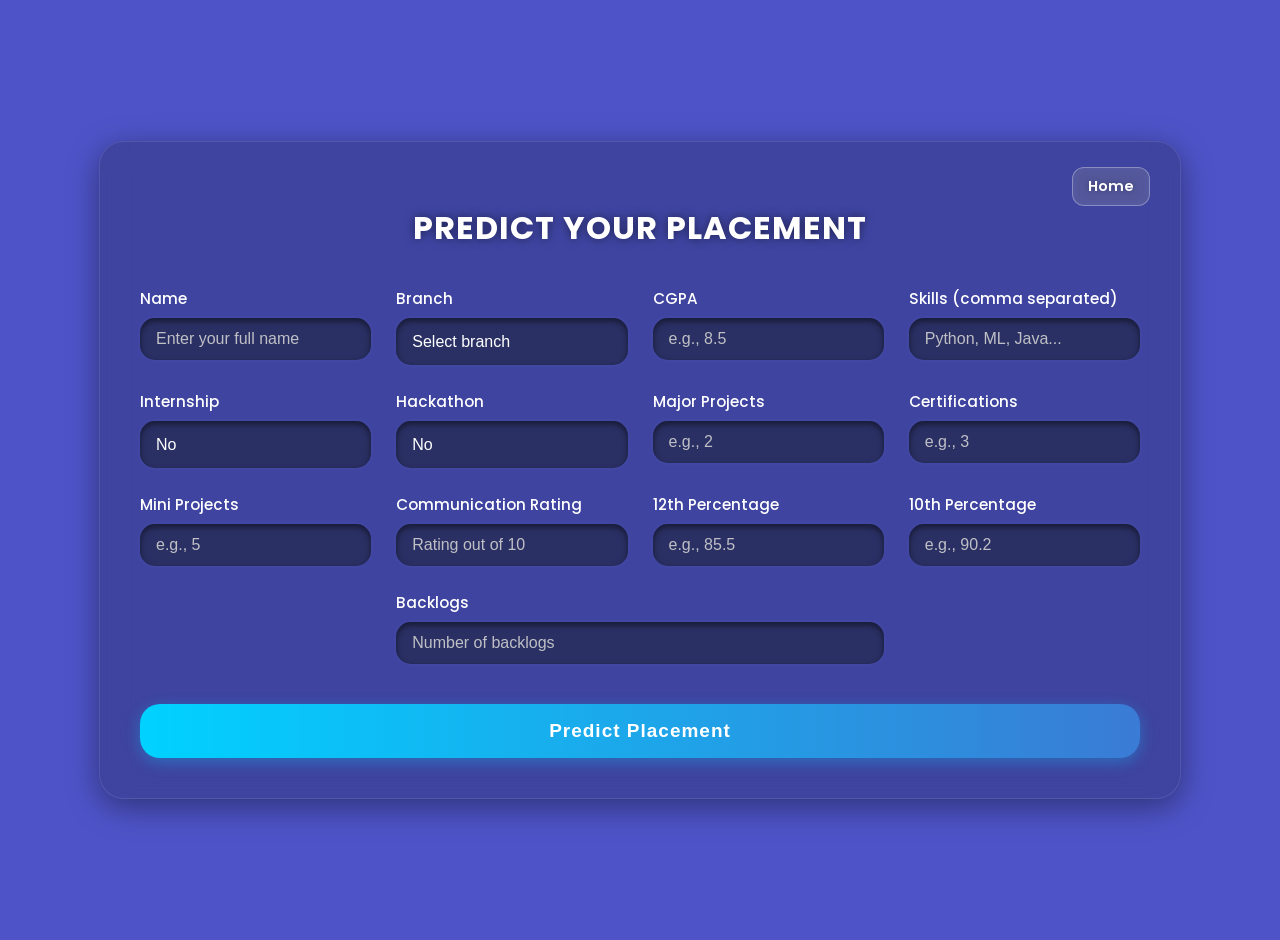
<file: templates/index.html>
<!DOCTYPE html>
<html lang="en">
<head>
    <meta charset="UTF-8">
    <meta name="viewport" content="width=device-width, initial-scale=1.0">
    <title>PLACEMENT PREDICTION</title>

    <!-- Google Font -->
    <link href="https://fonts.googleapis.com/css2?family=Poppins:wght@300;400;500;600;700&display=swap" rel="stylesheet">

    <style>
        /* Base styles and dark theme setup */
        body {
            margin: 0;
            font-family: 'Poppins', sans-serif;
            /* Background matches the color shown in the reference image */
            background: #4e54c8; 
            min-height: 100vh;
            display: flex;
            justify-content: center;
            align-items: center;
            padding: 20px;
        }

        .container {
            width: 90%;
            max-width: 1000px;
            /* Using a slightly darker transparent background for the container */
            background: rgba(40, 45, 100, 0.4); 
            border-radius: 25px;
            padding: 40px;
            backdrop-filter: blur(15px);
            -webkit-backdrop-filter: blur(15px);
            box-shadow: 0 8px 32px rgba(0,0,0,0.4);
            animation: fadeIn 0.7s ease-in-out;
            border: 1px solid rgba(255, 255, 255, 0.1); 
            position: relative; /* CRITICAL: Allows absolute positioning of the Home button inside */
        }

        header h1 {
            text-align: center;
            margin-bottom: 35px;
            color: #fff;
            letter-spacing: 1px;
            font-weight: 700;
            font-size: 32px;
            text-shadow: 0 0 10px rgba(0,0,0,0.5);
        }
        
        /* --- HOME BUTTON STYLES --- */
        .home-button {
            position: absolute;
            top: 25px; 
            right: 30px; 
            color: #fff;
            text-decoration: none;
            font-weight: 600;
            padding: 8px 15px;
            border-radius: 12px;
            background: rgba(255, 255, 255, 0.15); /* Slightly visible glass background */
            backdrop-filter: blur(5px);
            border: 1px solid rgba(255, 255, 255, 0.3);
            transition: all 0.3s ease;
            z-index: 10;
            font-size: 0.9rem;
            text-shadow: 0 0 5px rgba(0,0,0,0.3);
        }

        .home-button:hover {
            background: rgba(0, 210, 255, 0.5); /* Matching the blue gradient hover effect */
            color: #fff;
            transform: scale(1.05);
            box-shadow: 0 4px 15px rgba(0, 210, 255, 0.3);
            border-color: rgba(0, 210, 255, 0.8);
        }
        /* --- END HOME BUTTON STYLES --- */


        /* Grid layout */
        .form-grid {
            display: grid;
            gap: 25px;
            /* Use a maximum of 4 columns (1fr each) */
            grid-template-columns: repeat(4, 1fr); 
        }
        
        .form-group label {
            color: #fff;
            font-weight: 500;
            margin-bottom: 8px;
            display: block; 
            font-size: 0.95rem;
        }

        /* --- REFINED INPUT/SELECT STYLES --- */
        .form-group input,
        .form-group select {
            width: 100%;
            border: none;
            /* Adjusting vertical padding slightly to ensure alignment consistency */
            padding: 12px 16px; 
            border-radius: 15px;
            
            background: #2a3064; 
            color: #FFFFFF; 
            
            outline: none;
            box-shadow: inset 0 3px 6px rgba(0,0,0,0.5), 0 0 5px rgba(255,255,255,0.05);
            
            transition: all 0.3s ease;
            font-size: 1rem;
            font-weight: 500; 
            /* Added for consistent sizing and alignment, although select needs custom removal below */
            box-sizing: border-box; 
        }
        
        /* Specific alignment fix for SELECT elements to align them vertically with INPUTs */
        .form-group select {
            /* Removing default appearance ensures the height matches other inputs perfectly */
            -webkit-appearance: none;
            -moz-appearance: none;
            appearance: none;
            height: 47px; /* Explicitly set height based on 12px padding + font-size */
            padding-top: 12px;
            padding-bottom: 12px;
        }

        .form-group input::placeholder {
            color: #d0d0d0;
            opacity: 0.9; 
        }

        .form-group input:focus,
        .form-group select:focus {
            box-shadow: 0 0 0 3px rgba(135, 140, 255, 0.5), inset 0 3px 6px rgba(0,0,0,0.5);
            transform: scale(1.01);
            background: #394076; 
        }

        .form-group select option {
            background-color: #2a3064; 
            color: #fff;
        }
        
        /* Custom dropdown arrow for themed select boxes */
        select {
            background-image: url('data:image/svg+xml;charset=US-ASCII,<svg xmlns="http://www.w3.org/2000/svg" viewBox="0 0 20 20"><path d="M4.516 7.548c0.436-0.446 1.043-0.481 1.576 0l3.908 3.748 3.908-3.748c0.533-0.481 1.141-0.446 1.574 0 0.436 0.445 0.408 1.197 0 1.615l-4.698 4.507c-0.272 0.264-0.586 0.413-0.908 0.413s-0.636-0.149-0.908-0.413l-4.698-4.507c-0.408-0.418-0.436-1.17 0-1.615z" fill="%23FFFFFF"/></svg>');
            background-repeat: no-repeat;
            background-position: right 15px center;
            background-size: 16px;
            padding-right: 40px;
        }
        /* --- END REFINED INPUT/SELECT STYLES --- */

        /* Button */
        button {
            width: 100%;
            margin-top: 40px;
            padding: 16px;
            border: none;
            border-radius: 20px;
            background: linear-gradient(to right, #00d2ff, #3a7bd5);
            color: white;
            font-size: 19px;
            font-weight: 600;
            cursor: pointer;
            transition: all 0.3s ease;
            letter-spacing: 1px;
            box-shadow: 0 4px 15px rgba(0, 210, 255, 0.3);
        }

        button:hover {
            transform: translateY(-2px) scale(1.01);
            box-shadow: 0 8px 25px rgba(0,210,255,0.6);
        }

        /* --- LAYOUT FIXES: Centering the Backlogs field --- */
        .grid-span-2 {
            /* Ensures the element starts at column 2 and spans 2 columns, perfectly centering it */
            grid-column: 2 / span 2; 
        }
        
        .grid-span-2 input {
            max-width: 100%; 
        }

        /* Animation */
        @keyframes fadeIn {
            from { opacity: 0; transform: translateY(30px); }
            to { opacity: 1; transform: translateY(0); }
        }

        /* Responsive */
        @media (max-width: 900px) { 
            .form-grid {
                grid-template-columns: repeat(2, 1fr); 
            }
            .grid-span-2 {
                /* When there are only 2 columns, spanning 2 from the start (column 1) makes it full width. */
                grid-column: 1 / span 2; 
            }
            .grid-span-2 input {
                max-width: 100%; 
            }
        }

        @media (max-width: 768px) {
            .container {
                padding: 30px 20px;
            }

            /* Adjust header margin on mobile to prevent overlap with the Home button */
            header h1 {
                font-size: 26px;
                margin-top: 20px; 
            }

            .form-grid {
                grid-template-columns: 1fr;
            }

            .grid-span-2 {
                /* Reset for mobile to span 1 column */
                grid-column: span 1; 
            }

            /* Move home button slightly for better mobile positioning */
            .home-button {
                top: 15px;
                right: 15px;
                padding: 6px 12px;
            }
        }
    </style>
</head>

<body>

    <div class="container">
        <!-- HOME BUTTON ADDED HERE -->
        <a href="/" class="home-button">
            Home
        </a>

        <header>
            <h1>PREDICT YOUR PLACEMENT</h1>
        </header>

        <form action="{{ url_for('predict') }}" method="GET">
            <div class="form-grid">

                <div class="form-group">
                    <label>Name</label>
                    <input type="text" name="name" placeholder="Enter your full name" required>
                </div>

                <div class="form-group">
                    <label>Branch</label>
                    <select name="branch" required>
                        <option value="" disabled selected>Select branch</option>
                        <option value="CSE">CSE (Computer Science and Engineering)</option>
                        <option value="CSE-AI">CSE-AI (Artificial Intelligence)</option>
                        <option value="ML">CSE-AIML (Artificial Intelligence and Machine Learning)</option>
                        <option value="CS">CS (Computer Science)</option>
                        <option value="CSE-DS">CSE-DS (Data Science)</option>
                        <option value="CS-IT">CS-IT (Information Technology)</option>
                        <option value="ECE">ECE (Electrical and Electronics Engineering)</option>
                        <option value="EN">ELECTRICAL ENGINEERING</option>
                        <option value="ME">MECHANICAL ENGINEERING</option>
                    </select>
                </div>

                <div class="form-group">
                    <label>CGPA</label>
                    <input type="number" name="cgpa" step="0.01" min="0" max="10" placeholder="e.g., 8.5" required>
                </div>

                <div class="form-group">
                    <label>Skills (comma separated)</label>
                    <input type="text" name="skills" placeholder="Python, ML, Java..." required>
                </div>

                <div class="form-group">
                    <label>Internship</label>
                    <select name="internship">
                        <option value="1">Yes</option>
                        <option value="0" selected>No</option>
                    </select>
                </div>

                <div class="form-group">
                    <label>Hackathon</label>
                    <select name="hackathon">
                        <option value="1">Yes</option>
                        <option value="0" selected>No</option>
                    </select>
                </div>

                <div class="form-group">
                    <label>Major Projects</label>
                    <input type="number" name="projects" min="0" placeholder="e.g., 2" required>
                </div>

                <div class="form-group">
                    <label>Certifications</label>
                    <input type="number" name="workshops" min="0" placeholder="e.g., 3" required>
                </div>

                <div class="form-group">
                    <label>Mini Projects</label>
                    <input type="number" name="mini_projects" min="0" placeholder="e.g., 5" required>
                </div>

                <div class="form-group">
                    <label>Communication Rating</label>
                    <input type="number" name="communication_skills" min="0" max="10" step="0.1" placeholder="Rating out of 10" required>
                </div>

                <div class="form-group">
                    <label>12th Percentage</label>
                    <input type="number" name="tw_percentage" min="0" max="100" step="0.01" placeholder="e.g., 85.5" required>
                </div>

                <div class="form-group">
                    <label>10th Percentage</label>
                    <input type="number" name="te_percentage" min="0" max="100" step="0.01" placeholder="e.g., 90.2" required>
                </div>

                <!-- FIX APPLIED HERE -->
                <div class="form-group grid-span-2">
                    <label>Backlogs</label>
                    <input type="number" name="backlogs" min="0" placeholder="Number of backlogs" required>
                </div>
                
            </div>

            <button type="submit">Predict Placement</button>
        </form>
    </div>

</body>
</html>
</file>
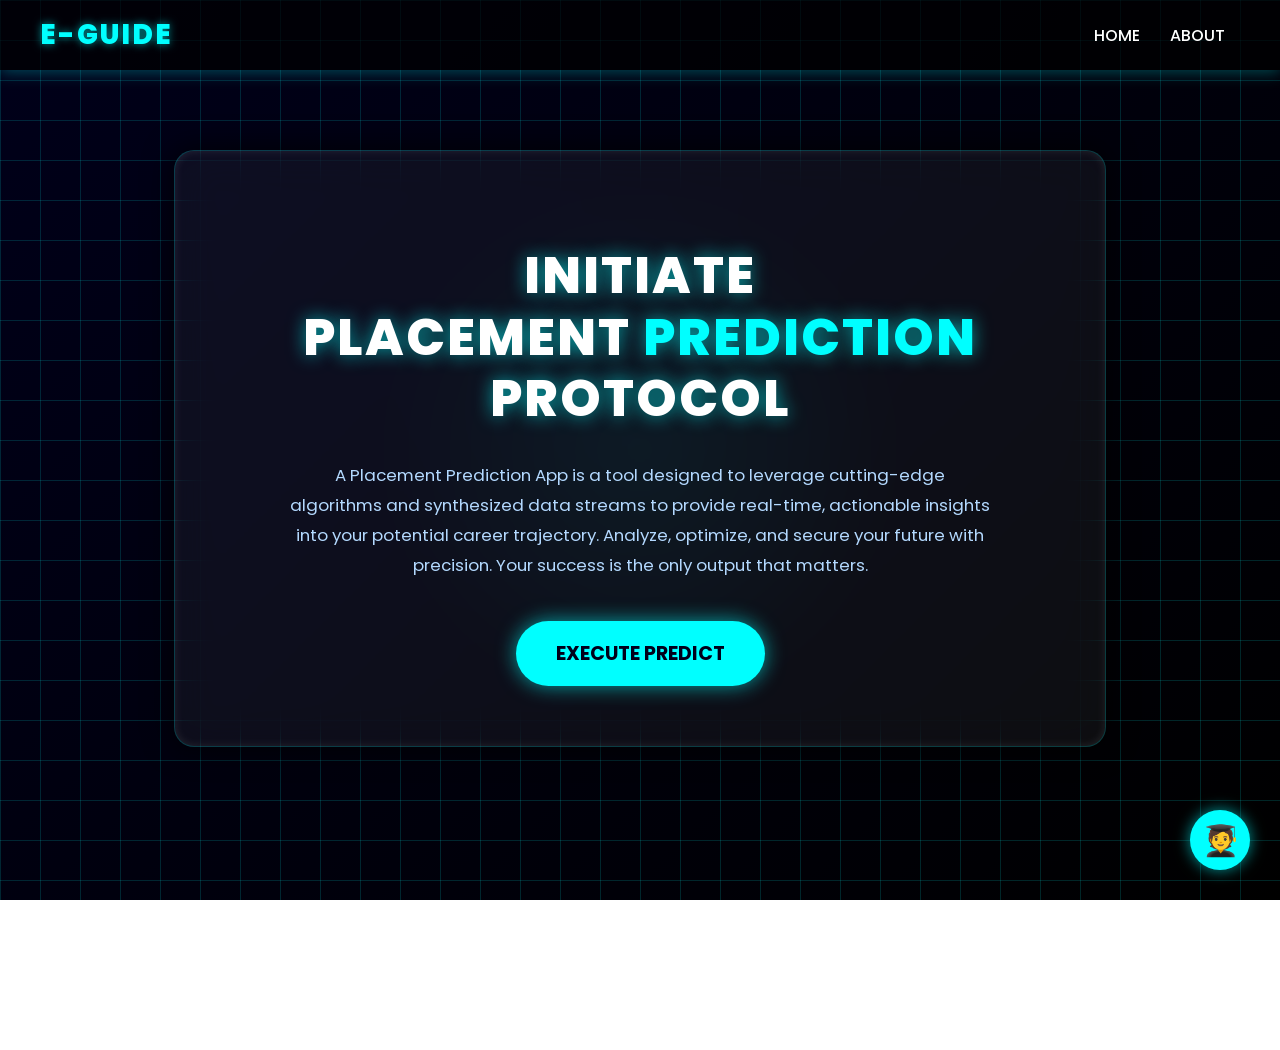
<file: templates/home.html>
<!DOCTYPE html>
<html lang="en">
<head>
    <meta charset="UTF-8">
    <meta name="viewport" content="width=device-width, initial-scale=1.0">
    <title>E-GUIDE// NEON</title>
    
    <!-- Google Font: Poppins for modern look -->
    <link href="https://fonts.googleapis.com/css2?family=Poppins:wght@300;400;500;600;700;800&display=swap" rel="stylesheet">
    
    <style>
        /* --- CSS Variables for Neon Theme --- */
        :root {
            --primary-dark: #00001a; /* Deep Space Blue/Black */
            --neon-cyan: #00FFFF;
            --neon-fuchsia: #FF33CC;
            --glow-cyan: rgba(0, 255, 255, 0.6);
            --glow-fuchsia: rgba(255, 51, 204, 0.5);
            --card-bg: rgba(255, 255, 255, 0.05); /* Very subtle transparency */
        }
        
        /* --- Base Setup and Futuristic Background --- */
        body {
            margin: 0;
            font-family: 'Poppins', sans-serif;
            min-height: 100vh;
            color: #fff;
            overflow-x: hidden;
            
            /* Deep, dark space gradient */
            background: linear-gradient(135deg, var(--primary-dark) 0%, #000000 100%); 
            background-attachment: fixed;
            position: relative; 
        }

        /* Keyframes for the pulsing digital grid */
        @keyframes breathing-grid {
            0%, 100% { opacity: 0.1; background-size: 40px 40px; }
            50% { opacity: 0.15; background-size: 42px 42px; }
        }

        /* Digital Grid Overlay (using pseudo-element) */
        body::before {
            content: '';
            position: fixed;
            top: 0;
            left: 0;
            width: 100%;
            height: 100%;
            pointer-events: none;
            
            /* Fine grid pattern in neon cyan */
            background-image: 
                linear-gradient(to right, rgba(0, 255, 255, 0.15) 1px, transparent 1px), 
                linear-gradient(to bottom, rgba(0, 255, 255, 0.15) 1px, transparent 1px);
            background-size: 40px 40px; 
            z-index: -1;
            
            /* Apply breathing animation */
            animation: breathing-grid 8s ease-in-out infinite; 
        }
        
        /* Subtle Radial Glow for Depth */
        body::after {
            content: '';
            position: fixed;
            top: 50%;
            left: 50%;
            transform: translate(-50%, -50%);
            width: 60vh;
            height: 60vh;
            border-radius: 50%;
            background: radial-gradient(circle, rgba(0, 255, 255, 0.05) 0%, transparent 70%);
            z-index: -2;
            pointer-events: none;
        }


        .main {
            width: 100%;
            position: relative;
        }

        /* --- Navigation Bar Styling --- */
        .navbar {
            width: 100%;
            height: 70px;
            background: rgba(0, 0, 0, 0.7); 
            display: flex;
            justify-content: space-between;
            align-items: center;
            padding: 0 40px;
            box-sizing: border-box;
            position: fixed; 
            top: 0;
            left: 0;
            z-index: 1000;
            box-shadow: 0 2px 15px rgba(0, 255, 255, 0.3); /* Neon Navbar Shadow */
        }

        .logo {
            color: var(--neon-cyan); 
            font-size: 28px;
            font-weight: 800;
            letter-spacing: 2px;
            text-shadow: 0 0 8px var(--glow-cyan);
        }

        .menu ul {
            display: flex;
            list-style: none;
            margin: 0;
            padding: 0;
        }

        .menu ul li a {
            text-decoration: none;
            color: #fff;
            font-weight: 500;
            padding: 8px 15px;
            transition: color 0.3s ease, text-shadow 0.3s ease;
        }

        .menu ul li a:hover {
            color: var(--neon-cyan);
            text-shadow: 0 0 10px var(--glow-cyan);
        }
        
        /* --- Main Content Card (Enhanced Glassmorphism) --- */
        .content {
            margin-top: 150px; 
            background: var(--card-bg); /* Use subtle transparent background */
            backdrop-filter: blur(20px);
            -webkit-backdrop-filter: blur(20px);
            padding: 60px 40px; 
            border-radius: 20px; 
            max-width: 850px;
            margin-left: auto;
            margin-right: auto;
            text-align: center;
            box-shadow: 0 0 30px rgba(0, 0, 0, 0.8), inset 0 0 10px rgba(255, 255, 255, 0.1); 
            border: 1px solid rgba(0, 255, 255, 0.2); /* Thin neon border */
            transition: box-shadow 0.4s ease;
        }

        .content:hover {
            box-shadow: 0 0 40px var(--glow-cyan), 0 0 80px rgba(0, 255, 255, 0.1);
        }

        .content h1 {
            font-size: 3.2rem;
            color: #fff;
            text-shadow: 0 0 18px var(--glow-cyan); /* Stronger glow */
            margin-bottom: 30px;
            font-weight: 800; 
            line-height: 1.2;
            text-transform: uppercase;
            letter-spacing: 2px;
        }
        
        .content h1 span {
            color: var(--neon-cyan);
        }

        .content p.par {
            font-size: 1.05rem;
            color: #b3d9ff; /* Lighter blue for readability */
            line-height: 1.8;
            margin: 0 auto 40px auto;
            max-width: 700px;
        }

        /* Predict Button Styling - Neon Cyan with Fuchsia Hover */
        .cn {
            background: var(--neon-cyan);
            color: var(--primary-dark);
            padding: 18px 40px;
            font-size: 1.2rem;
            border-radius: 35px;
            text-decoration: none;
            transition: all 0.3s ease;
            font-weight: 700;
            display: inline-block;
            border: none;
            cursor: pointer;
            box-shadow: 0 0 20px var(--glow-cyan); 
            text-transform: uppercase;
        }

        .cn:hover {
            background: var(--neon-fuchsia); /* Hover to Fuchsia */
            color: #fff;
            transform: scale(1.05);
            box-shadow: 0 0 25px var(--glow-fuchsia), 0 0 50px rgba(255, 51, 204, 0.4);
        }

        .cn a {
            color: inherit;
            text-decoration: none;
        }

        /* --- Chatbot Specific Styles --- */
        @keyframes float {
            0% { transform: translateY(0px); }
            50% { transform: translateY(-8px); } 
            100% { transform: translateY(0px); }
        }

        .chatbot-container {
            position: fixed;
            bottom: 30px;
            right: 30px;
            z-index: 2000;
            transition: all 0.3s ease;
        }

        #chat-button {
            width: 60px;
            height: 60px;
            border-radius: 50%;
            background: var(--neon-cyan); /* Neon Cyan Button */
            color: var(--primary-dark);
            border: none;
            cursor: pointer;
            font-size: 30px; 
            box-shadow: 0 0 15px var(--glow-cyan);
            transition: transform 0.2s ease, box-shadow 0.3s ease;
            display: flex;
            align-items: center;
            justify-content: center;
            margin-left: auto;
            animation: float 3.5s ease-in-out infinite; 
        }

        #chat-button:hover {
            transform: scale(1.1);
            box-shadow: 0 0 25px var(--glow-cyan);
        }

        /* INCREASED CHAT WINDOW SIZE (480x650) */
        #chat-window {
            width: 480px; 
            height: 650px; 
            background: #10101a; /* Darker background for chat */
            border-radius: 15px;
            box-shadow: 0 8px 30px rgba(0, 0, 0, 0.9), 0 0 15px var(--glow-cyan);
            display: flex;
            flex-direction: column;
            overflow: hidden;
            margin-bottom: 15px;
            opacity: 0;
            transform: scale(0.95) translateY(20px);
            pointer-events: none;
            transition: opacity 0.3s ease, transform 0.3s ease;
            border: 1px solid rgba(0, 255, 255, 0.3);
        }

        #chat-window.open {
            opacity: 1;
            transform: scale(1) translateY(0);
            pointer-events: all;
        }

        .chat-header {
            background: linear-gradient(90deg, #00BFFF, var(--neon-cyan)); /* Blue to Cyan gradient */
            padding: 15px;
            color: var(--primary-dark);
            font-weight: 600;
            font-size: 1.1rem;
            text-align: center;
            border-bottom: 1px solid rgba(255, 255, 255, 0.1);
        }

        .chat-header div {
            font-size: 0.8rem; 
            font-weight: 400; 
            opacity: 0.9;
            margin-top: 2px;
        }

        #chat-messages {
            flex-grow: 1;
            padding: 15px;
            overflow-y: auto;
            scroll-behavior: smooth;
        }
        /* Custom scrollbar for futuristic feel */
        #chat-messages::-webkit-scrollbar { width: 6px; }
        #chat-messages::-webkit-scrollbar-thumb { background: var(--neon-cyan); border-radius: 3px; }
        #chat-messages::-webkit-scrollbar-track { background: #1a1a1a; }

        .message {
            margin-bottom: 10px;
            max-width: 85%; 
            padding: 10px 15px;
            border-radius: 15px;
            line-height: 1.4;
            font-size: 0.9rem;
        }

        .user-message {
            background: var(--neon-cyan); /* User messages are cyan */
            color: var(--primary-dark);
            margin-left: auto;
            border-bottom-right-radius: 5px;
            text-align: left; 
            box-shadow: 0 2px 5px var(--glow-cyan);
        }

        .bot-message {
            background: #202030; /* Dark blue background for bot */
            color: #e6e6ff;
            margin-right: auto;
            border-bottom-left-radius: 5px;
            border: 1px solid rgba(0, 255, 255, 0.1);
        }
        
        /* Ensure markdown lists render clearly in bot messages */
        .bot-message ul, .bot-message ol {
            padding-left: 20px;
            margin-top: 8px;
            margin-bottom: 0;
        }
        .bot-message li {
            margin-bottom: 5px;
        }

        #chat-input-area {
            display: flex;
            padding: 10px;
            border-top: 1px solid rgba(0, 255, 255, 0.2);
        }

        #chat-input {
            flex-grow: 1;
            padding: 10px;
            border: none;
            border-radius: 20px;
            background: #1a1a25; /* Input field background */
            color: var(--neon-cyan);
            outline: none;
            margin-right: 10px;
            font-family: 'Poppins', sans-serif;
            border: 1px solid rgba(0, 255, 255, 0.1);
        }
        #chat-input:focus {
            box-shadow: 0 0 5px var(--glow-cyan);
        }

        #send-button {
            background: var(--neon-fuchsia); /* Fuchsia send button */
            color: white;
            border: none;
            border-radius: 50%;
            width: 40px;
            height: 40px;
            cursor: pointer;
            transition: background 0.2s ease;
            box-shadow: 0 0 10px var(--glow-fuchsia);
        }

        #send-button:hover {
            background: #FF66CC;
        }

        /* Loading Indicator */
        .loading-dot {
            height: 8px;
            width: 8px;
            background-color: var(--neon-cyan);
            border-radius: 50%;
            display: inline-block;
            margin: 0 2px;
            animation: bounce 1.4s infinite ease-in-out both;
        }

        .loading-dot:nth-child(1) { animation-delay: -0.32s; }
        .loading-dot:nth-child(2) { animation-delay: -0.16s; }
        .loading-dot:nth-child(3) { animation-delay: 0s; }

        @keyframes bounce {
            0%, 80%, 100% { transform: scale(0); }
            40% { transform: scale(1); }
        }

        /* --- Responsive Design --- */
        @media (max-width: 900px) {
            .navbar {
                padding: 0 20px;
            }
            .content {
                margin-top: 100px;
                padding: 40px 20px;
                max-width: 90%;
            }
            .content h1 {
                font-size: 2.5rem;
            }
        }
        
        @media (max-width: 550px) {
            .navbar {
                flex-direction: column;
                height: auto;
                padding: 15px 20px;
                align-items: flex-start;
            }
            .menu {
                margin-top: 10px;
                width: 100%;
                text-align: center;
            }
            .menu ul {
                justify-content: center;
                width: 100%;
            }
            .content {
                margin-top: 150px; 
            }
            .chatbot-container {
                right: 15px;
                bottom: 15px;
            }
            /* ADJUSTED MOBILE CHAT WINDOW SIZE */
            #chat-window {
                width: 95vw;
                height: 80vh; 
                max-height: 650px;
            }
        }
    </style>
</head>
<body>
    <div class="main">
        <div class="navbar">
            <div class="icon">
                <h2 class="logo">E-GUIDE</h2>
            </div>

            <div class="menu">
                <ul>
                    <li><a href="/">HOME</a></li>
                    <li><a href="/about">ABOUT</a></li>
                </ul>
            </div>
        </div> 

        <div class="content">
            <h1>INITIATE <br>PLACEMENT <span>PREDICTION</span> PROTOCOL</h1>
            <p class="par">
                A Placement Prediction App is a tool designed to leverage cutting-edge algorithms and synthesized data streams 
                to provide real-time, actionable insights into your potential career trajectory. Analyze, optimize, and secure 
                your future with precision. Your success is the only output that matters.
            </p>
            <a href="/index" class="cn">EXECUTE PREDICT</a>
        </div>
    </div>

    <!-- Chatbot Floating Container -->
    <div class="chatbot-container">
        <div id="chat-window">
            <div class="chat-header">
                Jeet - Your Placement Success Assistant
                <div>(Jeet means 'Win' in placement!)</div>
            </div>
            <div id="chat-messages">
                <div class="message bot-message">
                    Namaste! I am Jeet, your personal Placement Assistant. I am here to help you **win** your placement by answering any queries you have about required skills, CGPA, interview tips, or projects. Ask me anything to get started!
                </div>
            </div>
            <div id="chat-input-area">
                <input type="text" id="chat-input" placeholder="Query Jeet for placement strategy..." disabled>
                <button id="send-button" onclick="sendMessage()">➤</button>
            </div>
        </div>
        <!-- Chat button with a student/graduate icon and the float animation -->
        <button id="chat-button" onclick="toggleChat()">🧑‍🎓</button>
    </div>

    <script>
        // --- API Setup ---
        // The Groq API key now lives ONLY on the server (.env -> app.py's /chat route).
        // The browser calls our own Flask endpoint instead of Groq directly.
        const chatEndpoint = '/chat';

        // --- UI Elements ---
        const chatWindow = document.getElementById('chat-window');
        const chatMessages = document.getElementById('chat-messages');
        const chatInput = document.getElementById('chat-input');
        const sendButton = document.getElementById('send-button');
        
        // SYSTEM INSTRUCTION UPDATED TO ENFORCE BULLET POINTS FOR READABILITY
        let chatHistory = [{
            role: "system",
            content: "You are Jeet, a helpful and encouraging Placement Success Assistant. Your name means 'Win', and your goal is to help the student **win** their placement by answering any queries you have about improving their CGPA, technical skills (Python, Java, ML), projects, and communication for campus placements. Your responses **must be clear, concise, and use markdown bullet points or numbered lists whenever presenting structured information (like criteria, tips, or steps) to maximize readability and precision.** **IMPORTANT RULE: If the user asks you to perform a placement prediction, you must politely decline and strongly redirect them to use the 'PREDICT' tool on the main page, as that is the official predictor.**"
        }];
        let isTyping = false;


        function toggleChat() {
            chatWindow.classList.toggle('open');
            if (chatWindow.classList.contains('open')) {
                chatInput.focus();
                // Enable input field when chat opens
                chatInput.disabled = false; 
                scrollToBottom();
            } else {
                 // Disable input field when chat closes
                chatInput.disabled = true;
            }
        }

        // Event listener for Enter key on input field
        chatInput.addEventListener('keypress', function(e) {
            if (e.key === 'Enter' && !isTyping) {
                sendMessage();
            }
        });

        function scrollToBottom() {
            chatMessages.scrollTop = chatMessages.scrollHeight;
        }

        function displayMessage(content, role) {
            const messageDiv = document.createElement('div');
            messageDiv.classList.add('message', role === 'user' ? 'user-message' : 'bot-message');
            // Use innerHTML to allow for markdown formatting like bolding and lists
            messageDiv.innerHTML = markdownToHtml(content); 
            chatMessages.appendChild(messageDiv);
            scrollToBottom();
            return messageDiv;
        }

        function showLoadingIndicator() {
            const loadingMessage = displayMessage('', 'bot-message');
            loadingMessage.id = 'loading-indicator';
            loadingMessage.innerHTML = `
                <div style="text-align: left;">
                    <span class="loading-dot"></span>
                    <span class="loading-dot"></span>
                    <span class="loading-dot"></span>
                </div>
            `;
            scrollToBottom();
        }

        function hideLoadingIndicator() {
            const loadingIndicator = document.getElementById('loading-indicator');
            if (loadingIndicator) {
                loadingIndicator.remove();
            }
        }
        
        // Simple Markdown to HTML converter for chat window to support lists/bolding
        function markdownToHtml(markdown) {
            // Convert bolding: **text** or __text__ to <b>text</b>
            let html = markdown.replace(/\*\*(.*?)\*\*|__(.*?)__/g, '<b>$1$2</b>');

            // Convert lists (simple bullet points for chat)
            html = html.replace(/^\s*-\s+(.*)/gm, '<li>$1</li>');
            html = html.replace(/<li>.*<\/li>/s, '<ul>$&</ul>'); 

            // Convert newlines to breaks for paragraph separation
            html = html.replace(/\n/g, '<br>');

            return html;
        }


        async function sendMessage() {
            const userText = chatInput.value.trim();
            if (userText === "" || isTyping) return;

            // 1. Update UI for user message
            isTyping = true;
            chatInput.value = '';
            chatInput.disabled = true;
            displayMessage(userText, 'user');
            showLoadingIndicator();

            // 2. Add user message to history
            chatHistory.push({ role: "user", content: userText });

            // 3. Call Groq API
            try {
                const botResponseText = await callGroqAPI(chatHistory);
                
                // 4. Update UI and history with bot response
                hideLoadingIndicator();
                displayMessage(botResponseText, 'bot');
                chatHistory.push({ role: "assistant", content: botResponseText });

            } catch (error) {
                // IMPORTANT: Log the full error object for debugging
                console.error("Groq API Error:", error); 
                hideLoadingIndicator();
                displayMessage("ERROR: Connection terminated. Jeet is offline. Please check your API key or network connection.", 'bot');

            } finally {
                // 5. Reset state
                isTyping = false;
                chatInput.disabled = false;
                chatInput.focus();
            }
        }

        async function callGroqAPI(messages) {
            const maxRetries = 3;
            for (let attempt = 0; attempt < maxRetries; attempt++) {
                try {
                    const response = await fetch(chatEndpoint, {
                        method: 'POST',
                        headers: {
                            'Content-Type': 'application/json'
                        },
                        body: JSON.stringify({ messages: messages })
                    });

                    if (response.ok) {
                        const result = await response.json();
                        return result.reply.trim();
                    } else if (response.status === 429 && attempt < maxRetries - 1) {
                        // Implement exponential backoff for rate limiting
                        const delay = Math.pow(2, attempt) * 1000;
                        await new Promise(resolve => setTimeout(resolve, delay));
                        // Continue to the next attempt
                    } else {
                        const errorData = await response.json();
                        throw new Error(`API call failed: ${response.status} - ${errorData.error}`);
                    }
                } catch (error) {
                    if (attempt === maxRetries - 1) {
                        throw error; // Throw error on last attempt
                    }
                    // If it's a network error, apply backoff too
                    const delay = Math.pow(2, attempt) * 1000;
                    await new Promise(resolve => setTimeout(resolve, delay));
                }
            }
        }
    </script>
</body>
</html>
</file>
